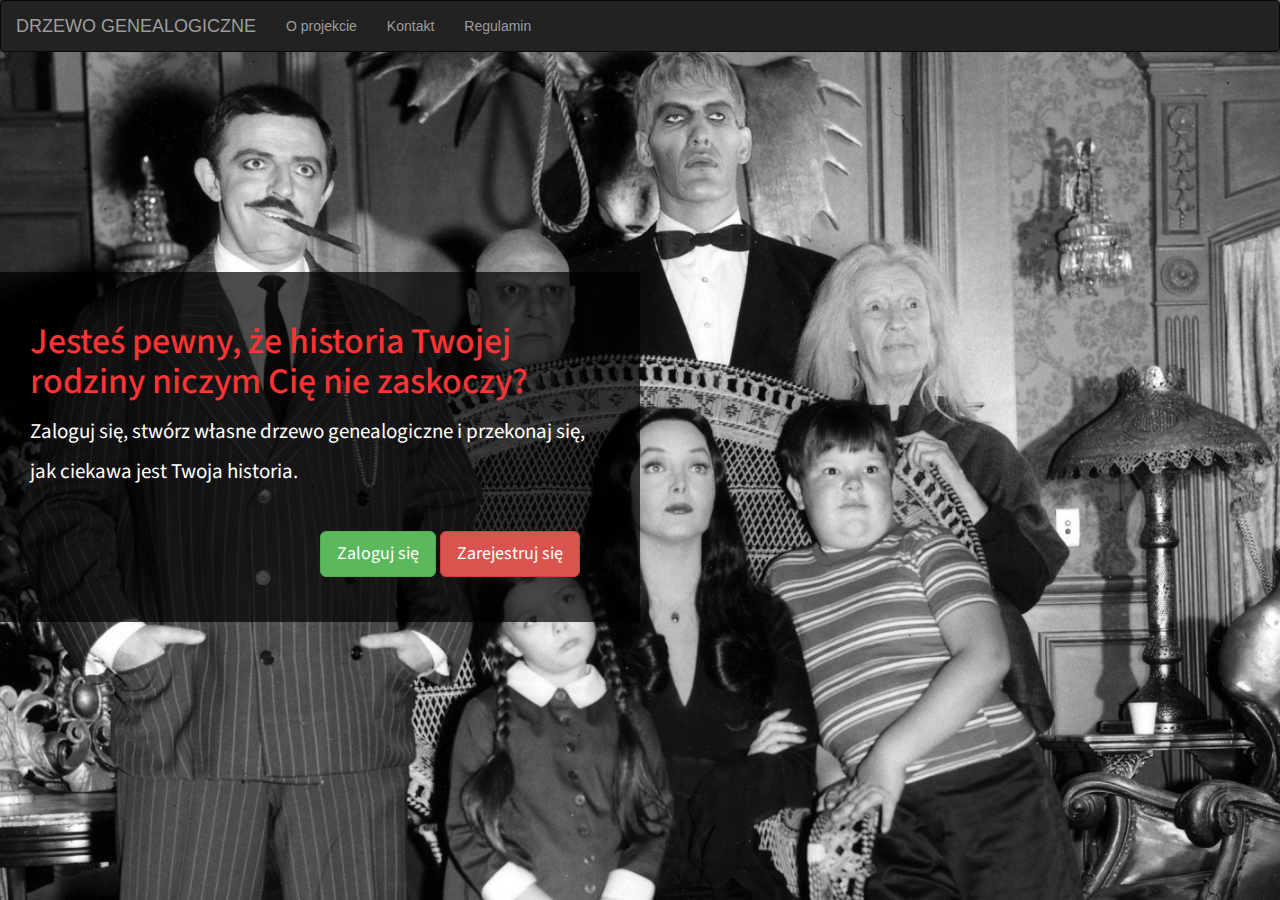
<file: index.html>
<!DOCTYPE html>
<html lang="pl">
<head>
    <meta charset="utf-8">
    <meta name="viewport" content="width=device-width, initial-scale=1.0">
    <meta name="description" content="Drzewo genealogiczne">
   
    <link rel="stylesheet" type="text/css" href="static/css/style.css">
    <link href="https://fonts.googleapis.com/css?family=Source+Sans+Pro" rel="stylesheet">
    <link rel="stylesheet" href="https://maxcdn.bootstrapcdn.com/bootstrap/3.3.7/css/bootstrap.min.css">
    <script src="https://ajax.googleapis.com/ajax/libs/jquery/3.1.1/jquery.min.js"></script>
    <script src="https://maxcdn.bootstrapcdn.com/bootstrap/3.3.7/js/bootstrap.min.js"></script>


    <title> Genealogia </title>

</head>

<body>

<nav class="navbar navbar-inverse">
  <div class="container-fluid">
    <div class="navbar-header">
      <a class="navbar-brand" href="#"> DRZEWO GENEALOGICZNE </a>
    </div>
    <ul class="nav navbar-nav">

      <li><a href="#"> O projekcie </a></li>
      <li><a href="#"> Kontakt </a></li>
      <li><a href="#"> Regulamin </a></li>

    </ul>
  </div>
</nav>

<section id="ramka">
    

    <div>
        <h1 id="h1"> Jesteś pewny, że historia Twojej rodziny niczym Cię nie zaskoczy? </h1>
        <p> <solid> Zaloguj się, stwórz własne drzewo genealogiczne </solid> i przekonaj się, jak ciekawa jest Twoja historia. </p>

        <div id="buttony">
            <a class="btn btn-success btn-lg" href="log.html" role="button"> Zaloguj się </a>
            <a class="btn btn-danger btn-lg" href="#" role="button"> Zarejestruj się </a>
        </div>

    </div>


</section>

<!--
<footer>
  Copywrights by <a href="https://github.com/KamilaSieczkowska"> Kamila </a> and <a href="https://github.com/sermarcel"> Marcin </a>
</footer>
--> 

</body>

</html>
</file>
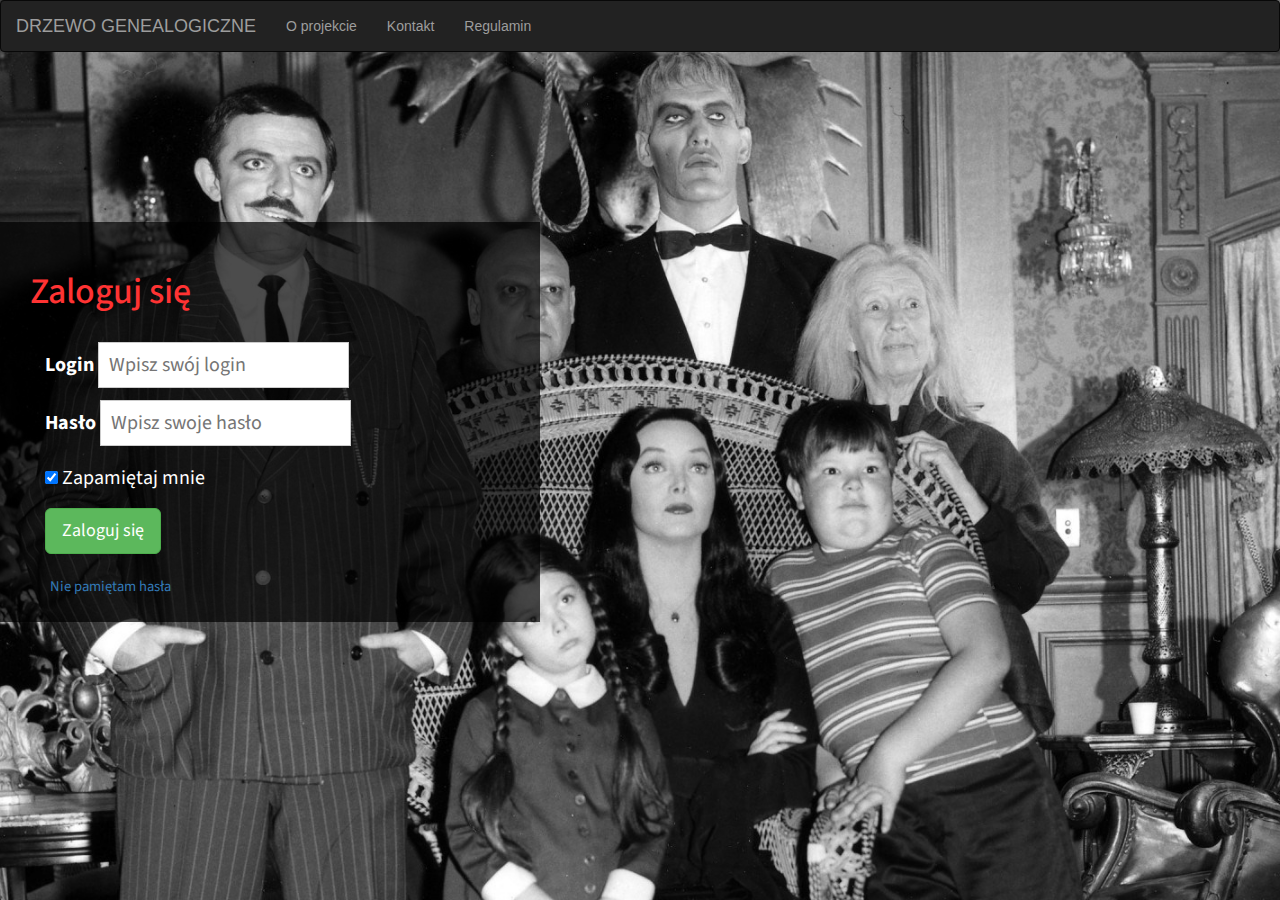
<file: log.html>
<!DOCTYPE html>
<html lang="pl">
<head>
    <meta charset="utf-8">
    <meta name="viewport" content="width=device-width, initial-scale=1.0">
    <meta name="description" content="Drzewo genealogiczne">
   
    <link rel="stylesheet" type="text/css" href="static/css/log.css">
    <link href="https://fonts.googleapis.com/css?family=Source+Sans+Pro" rel="stylesheet">
    <link rel="stylesheet" href="https://maxcdn.bootstrapcdn.com/bootstrap/3.3.7/css/bootstrap.min.css">
    <script src="https://ajax.googleapis.com/ajax/libs/jquery/3.1.1/jquery.min.js"></script>
    <script src="https://maxcdn.bootstrapcdn.com/bootstrap/3.3.7/js/bootstrap.min.js"></script>


    <title> Genealogia </title>

</head>

<body>

<nav class="navbar navbar-inverse">
  <div class="container-fluid">
    <div class="navbar-header">
      <a class="navbar-brand" href="index.html"> DRZEWO GENEALOGICZNE </a>
    </div>
    <ul class="nav navbar-nav">

      <li><a href="#"> O projekcie </a></li>
      <li><a href="#"> Kontakt </a></li>
      <li><a href="#"> Regulamin </a></li>

    </ul>
  </div>
</nav>

<section id="ramka">
    
        <h1 id="h1"> Zaloguj się </h1> 

       <form>
           <div class="container">
              <p> <label> Login </label>
               <input type="text" placeholder="  Wpisz swój login" name="username" required>
              </p>

              <p>
               <label> Hasło </label>
               <input type="password" placeholder="  Wpisz swoje hasło" name="pass" required>
              </p>

              <p>
               <input type="checkbox" checked="checked"> Zapamiętaj mnie
              </p>

              <p>
               <a class="btn btn-success btn-lg" href="log.html" role="button" type="submit"> Zaloguj się </a>
              </p>
            </div>
            
            <span class="psw"> <a href="#"> Nie pamiętam hasła</a></span>
        </form>

</section>

<!--
<footer>
  Copywrights by <a href="https://github.com/KamilaSieczkowska"> Kamila </a> and <a href="https://github.com/sermarcel"> Marcin </a>
</footer>
--> 

</body>

</html>
</file>
<file: static/css/style.css>
html, body {
	width: 100%;
	min-width: 100%;
}

body {
	background: url("images/bg2.jpg") no-repeat center center fixed;
	background-size: cover;
  	-webkit-background-size: cover;
  	-moz-background-size: cover;
  	-o-background-size: cover;
  	background-size: cover;
}


#ramka {
	height: 350px;
	width: 640px;
	float: left;
	margin-top: 200px;
	text-align: justify-all;
	font-family: 'Source Sans Pro', sans-serif;
	font-size: 1.5em;
	color: white;
	background-color: rgba(0, 0, 0, 0.7);
	padding: 30px;
	line-height: 40px;
}

#h1 {
	color: #FF3333;
}



#buttony {
	float: right;
	padding: 30px;
}
</file>
<file: static/css/log.css>
html, body {
	width: 100%;
	min-width: 100%;
}

body {
	background: url("images/bg2.jpg") no-repeat center center fixed;
	background-size: cover;
  	-webkit-background-size: cover;
  	-moz-background-size: cover;
  	-o-background-size: cover;
  	background-size: cover;
}


#ramka {
	height: 400px;
	width: 540px;
	float: left;
	margin-top: 150px;
	text-align: justify-all;
	font-family: 'Source Sans Pro', sans-serif;
	font-size: 1.5em;
	color: white;
	background-color: rgba(0, 0, 0, 0.7);
	padding: 30px;
	line-height: 40px;
}

#h1 {
	color: #FF3333;
    padding-bottom: 20px;
}

p {
    font-size: 20px;
    color: white;
}


input[type=text], input[type=password] {
    padding: 2px;
    display: inline-block;
    border: 1px solid #ccc;
    box-sizing: border-box;
	color: black;
}

.psw {
    font-size: 0.7em;
    text-align: left;
    margin: 20px;
}

#buttony {
	float: right;
	padding: 30px;
}
</file>
